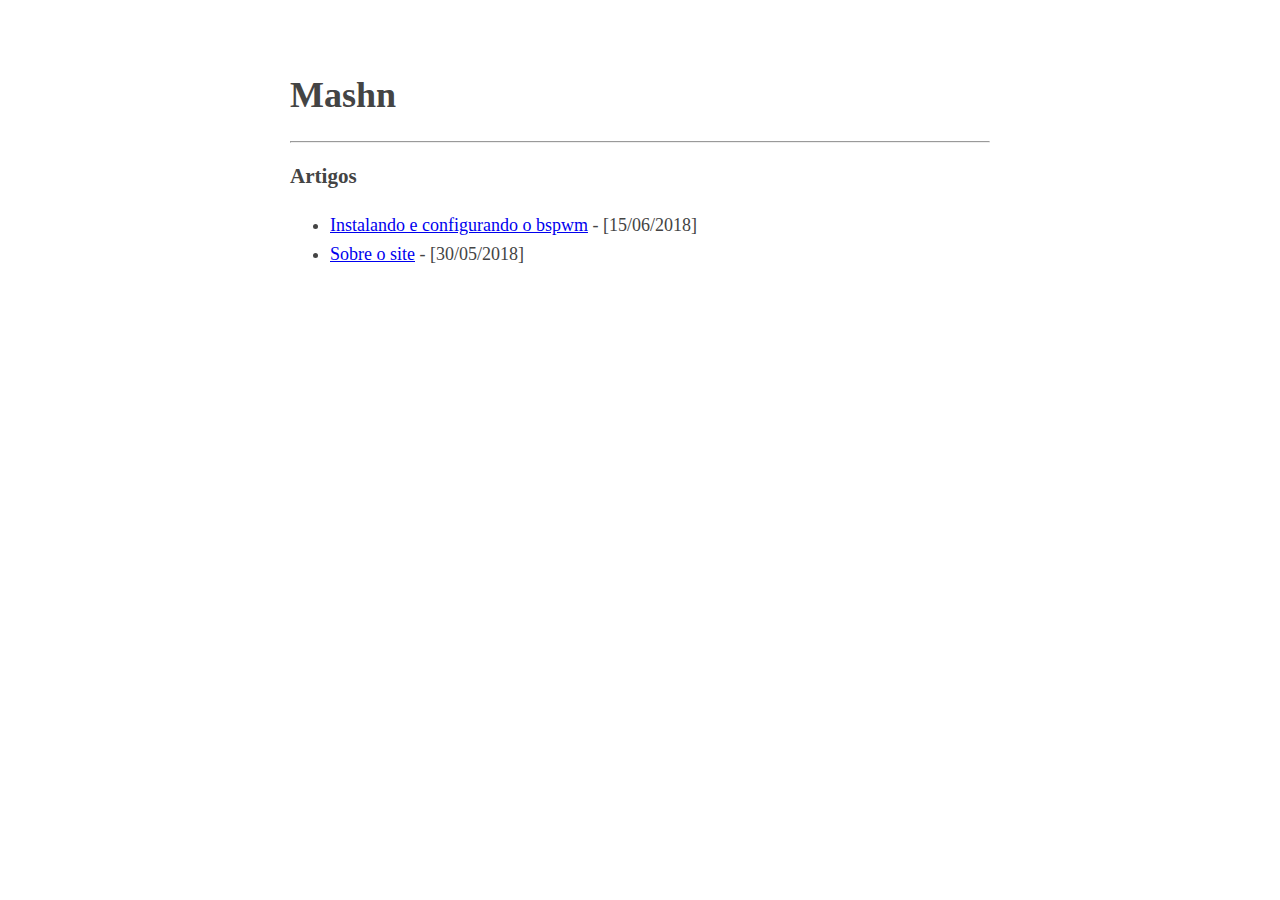
<file: index.html>
<!DOCTYPE html>
<html lang="pt-br">
<head>
    <title>Mashn</title>
    <meta charset="utf-8">
    <meta http-equiv="content-type" content="text/html; charset=UTF-8">
    <meta name="viewport" content="width=device-width, initial-scale=1">
    <link rel="stylesheet" type="text/css" href="css/style.css"/>
</head>
<body>

<h1>Mashn</h1>
<nav>

</nav>

<hr/>

<h3>Artigos</h3>
    <ul>
        <li><a href="artigos/instalando-e-configurando-o-bspwm.html">Instalando e configurando o bspwm</a> - [15/06/2018]</li>
        <li><a href="artigos/sobre_o_site.html">Sobre o site</a> - [30/05/2018]</li>
    </ul>
<ul>

</ul>
</body>
</html>
</file>
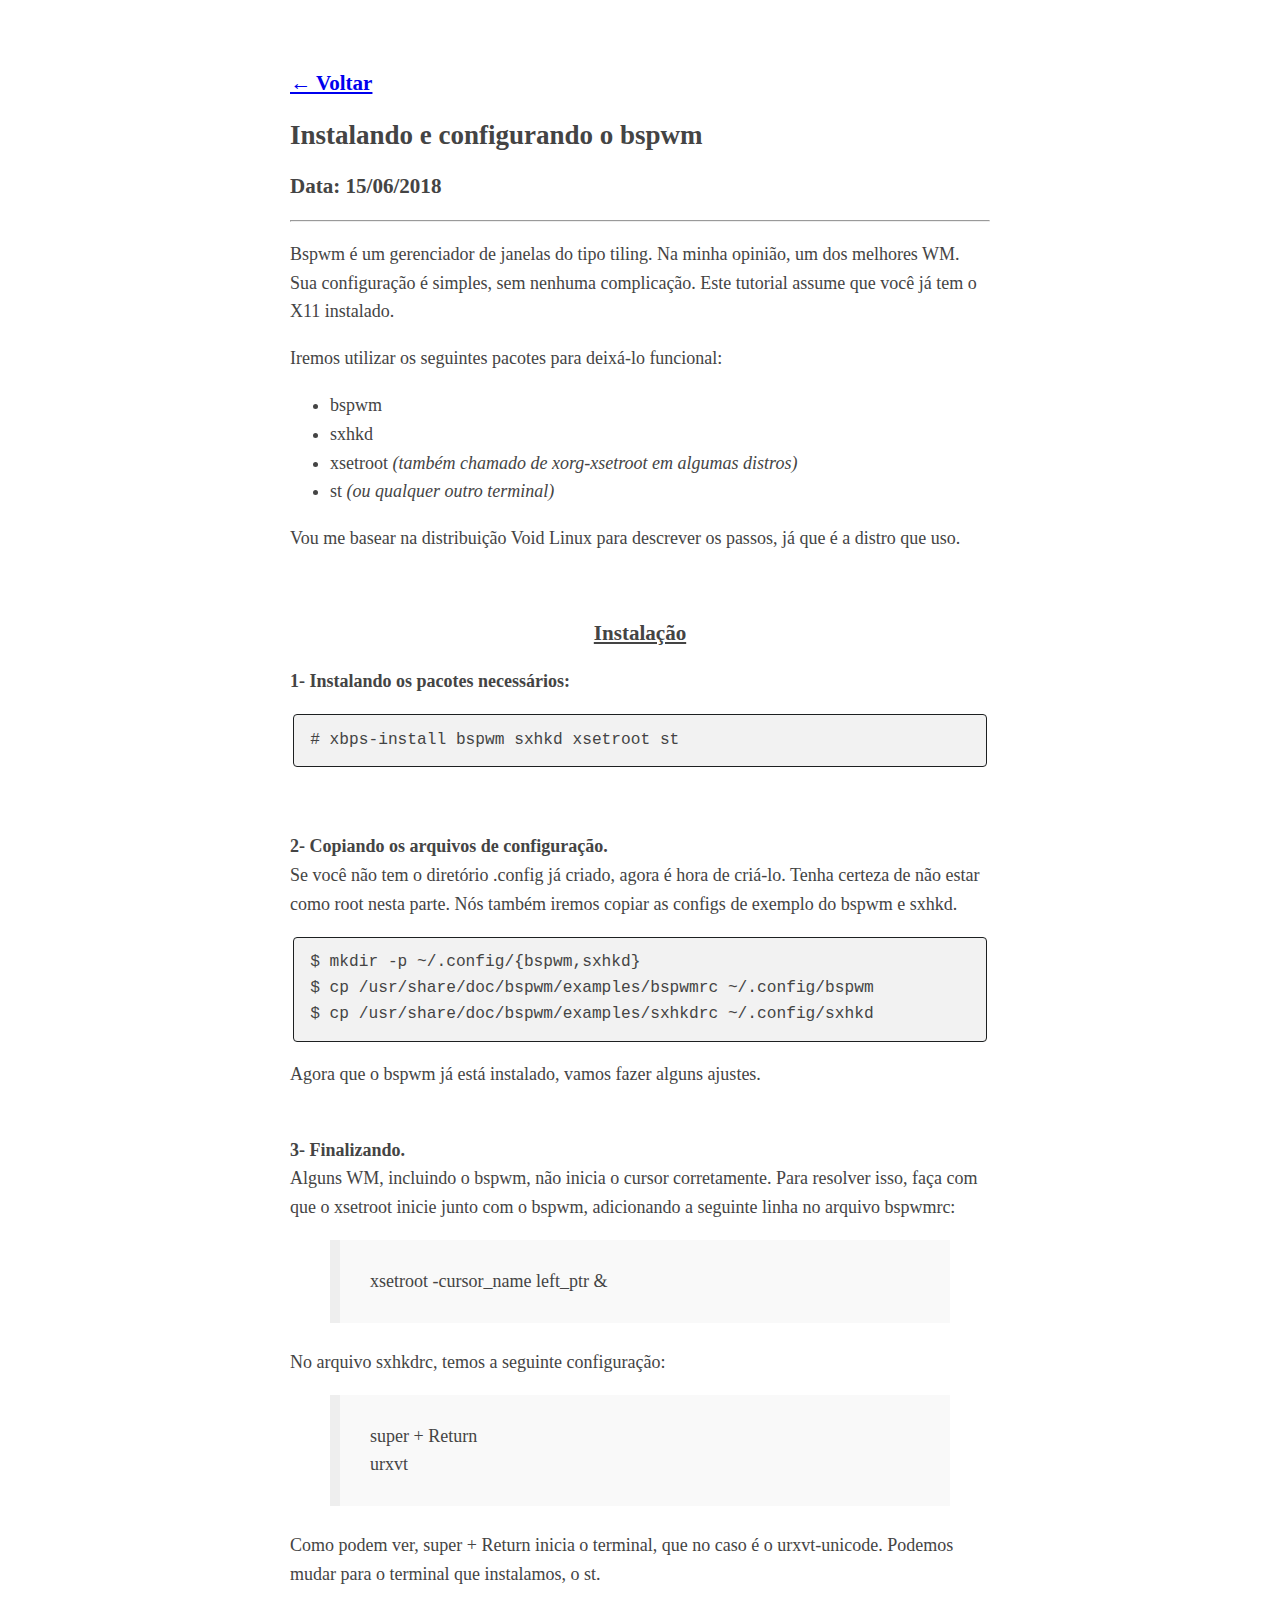
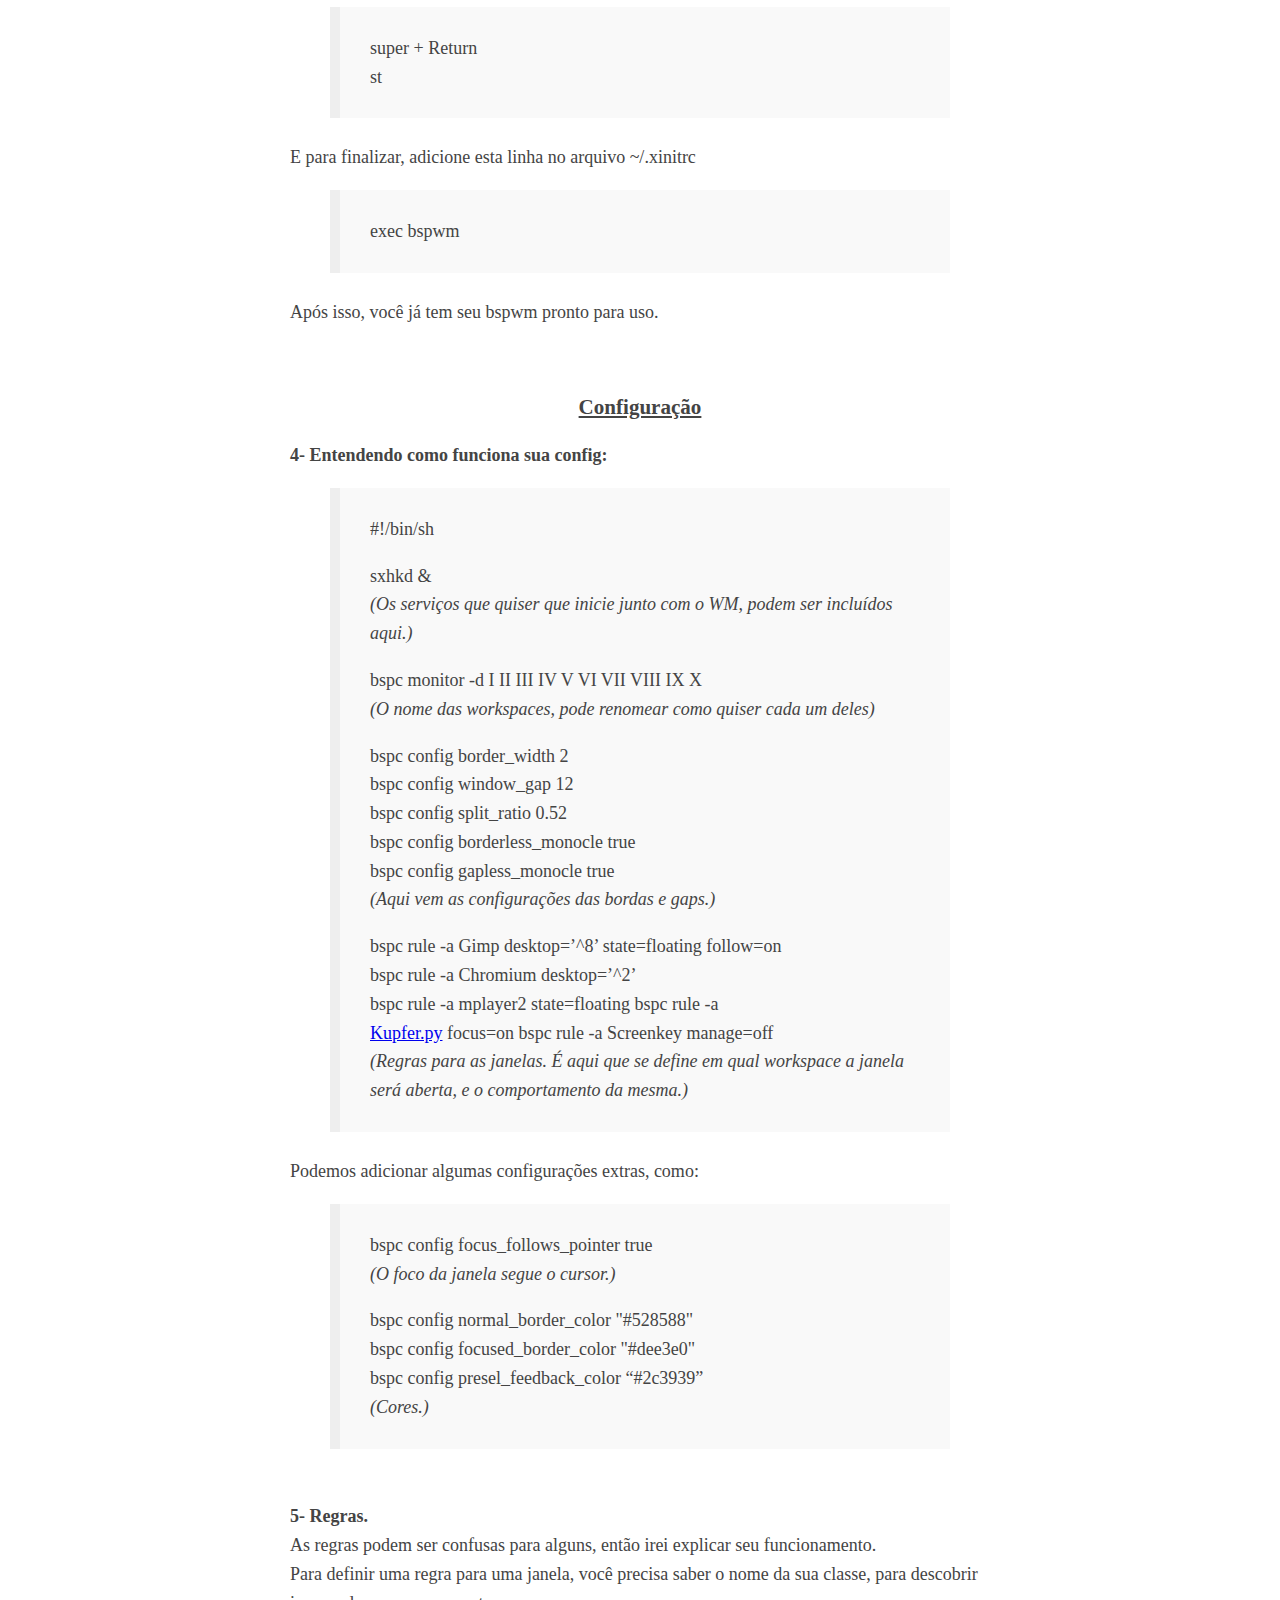
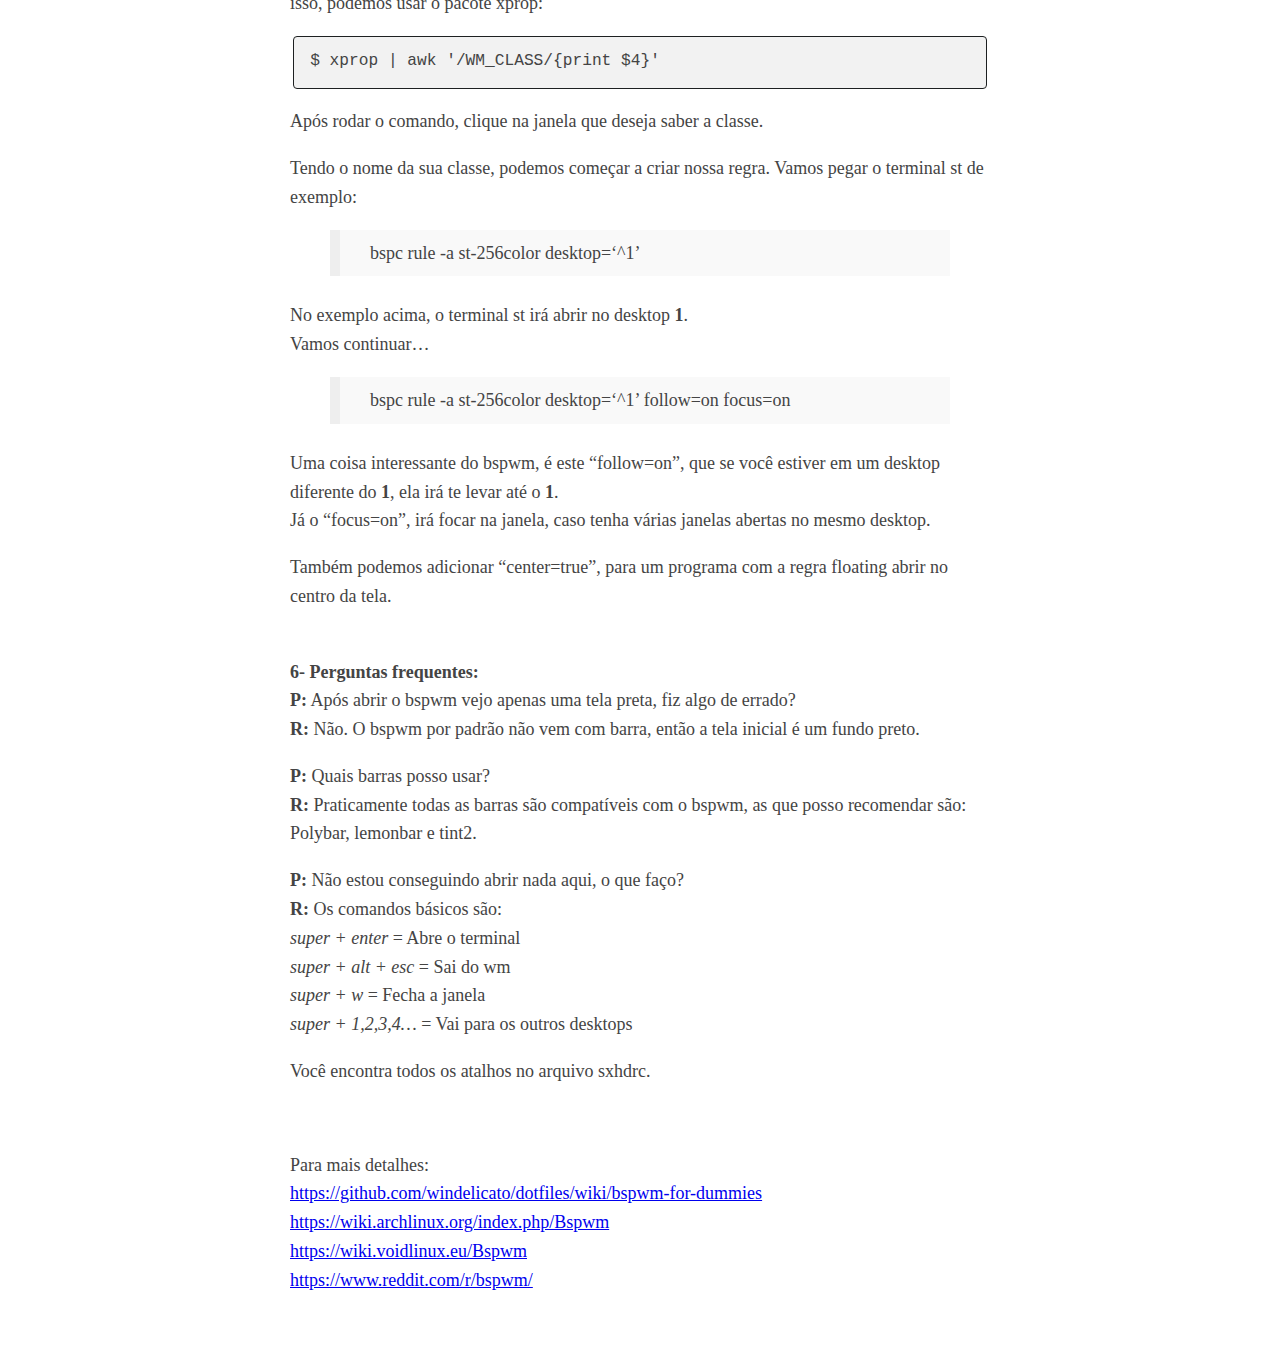
<file: artigos/instalando-e-configurando-o-bspwm.html>
<!DOCTYPE html>
<html lang="pt-br">
<head>
    <title>Mashn</title>
    <meta charset="utf-8">
    <meta http-equiv="content-type" content="text/html; charset=UTF-8">
    <meta name="viewport" content="width=device-width, initial-scale=1">
    <link rel="stylesheet" type="text/css" href="../css/style.css"/>
</head>
<body>

<h3><a href="../index.html">← Voltar</a></h3>



<h2>Instalando e configurando o bspwm</h2>
<h3>Data: 15/06/2018</h3>
<hr class="hrblog"/>


    
<p>Bspwm é um gerenciador de janelas do tipo tiling. Na minha opinião, um dos melhores WM.<br>
Sua configuração é simples, sem nenhuma complicação. Este tutorial assume que você já tem o X11 instalado.</p>
<p>Iremos utilizar os seguintes pacotes para deixá-lo funcional:</p>
<ul>
<li>bspwm</li>
<li>sxhkd</li>
<li>xsetroot <em>(também chamado de xorg-xsetroot em algumas distros)</em></li>
<li>st <em>(ou qualquer outro terminal)</em></li>
</ul>
<p>Vou me basear na distribuição Void Linux para descrever os passos, já que é a distro que uso.</p><br/>
 
<h3><u><div align="center">Instalação</div></u></h3>
<p><strong>1- Instalando os pacotes necessários:</strong></p>
<pre><code># xbps-install bspwm sxhkd xsetroot st
</code></pre><br/>
    
<p><strong>2- Copiando os arquivos de configuração.</strong><br>
Se você não tem o diretório .config já criado, agora é hora de criá-lo. Tenha certeza de não estar como root nesta parte. Nós também iremos copiar as configs de exemplo do bspwm e sxhkd.</p>
<pre><code>$ mkdir -p ~/.config/{bspwm,sxhkd}
$ cp /usr/share/doc/bspwm/examples/bspwmrc ~/.config/bspwm
$ cp /usr/share/doc/bspwm/examples/sxhkdrc ~/.config/sxhkd
</code></pre>
<p>Agora que o bspwm já está instalado, vamos fazer alguns ajustes.</p><br/>
 
<strong>3- Finalizando.</strong><br />
Alguns WM, incluindo o bspwm, não inicia o cursor corretamente. Para resolver isso, faça com que o xsetroot inicie junto com o bspwm, adicionando a seguinte linha no arquivo bspwmrc:<br />
<blockquote>
<p>xsetroot -cursor_name left_ptr &amp;</p>
</blockquote>
<p>No arquivo sxhkdrc, temos a seguinte configuração:</p>
<blockquote>
<p>super + Return<br>
urxvt</p>
</blockquote>
<p>Como podem ver, super + Return inicia o terminal, que no caso é o urxvt-unicode. Podemos mudar para o terminal que instalamos, o st.</p>
<blockquote>
<p>super + Return<br>
st</p>
</blockquote>
<p>E para finalizar, adicione esta linha no arquivo ~/.xinitrc</p>
<blockquote>
<p>exec bspwm</p>
</blockquote>
<p>Após isso, você já tem seu bspwm pronto para uso.</p><br/>

<h3><u><div align="center">Configuração</div></u></h3>
    
<p><strong>4- Entendendo como funciona sua config:</strong></p>
<blockquote>
<p>#!/bin/sh</p>
<p>sxhkd &<br>
<em>(Os serviços que quiser que inicie junto com o WM, podem ser incluídos aqui.)</em></p>
<p>bspc monitor -d I II III IV V VI VII VIII IX X<br>
<em>(O nome das workspaces, pode renomear como quiser cada um deles)</em></p>
<p>bspc config border_width         2<br>
bspc config window_gap          12<br>
bspc config split_ratio          0.52<br>
bspc config borderless_monocle true<br>
bspc config gapless_monocle      true<br>
<em>(Aqui vem as configurações das bordas e gaps.)</em></p>
<p>bspc rule -a Gimp desktop=’^8’ state=floating follow=on<br>
bspc rule -a Chromium desktop=’^2’<br>
bspc rule -a mplayer2 state=floating bspc rule -a<br>
<a href="http://Kupfer.py">Kupfer.py</a> focus=on bspc rule -a Screenkey manage=off<br>
<em>(Regras para as janelas. É aqui que se define em qual workspace a janela será aberta, e o comportamento da mesma.)</em></p>
</blockquote>
<p>Podemos adicionar algumas configurações extras, como:</p>
<blockquote>
<p>bspc config focus_follows_pointer   true<br>
<em>(O foco da janela segue o cursor.)</em></p>
<p>bspc config normal_border_color     "#528588"<br>
bspc config focused_border_color    "#dee3e0"<br>
bspc config presel_feedback_color   “#2c3939”<br>
<em>(Cores.)</em></p>
</blockquote><br/>
    
<strong>5- Regras.</strong><br />
As regras podem ser confusas para alguns, então irei explicar seu funcionamento.<br />
Para definir uma regra para uma janela, você precisa saber o nome da sua classe, para descobrir isso, podemos usar o pacote xprop:</p>
<pre><code>$ xprop | awk '/WM_CLASS/{print $4}'</code></pre>
<p>Após rodar o comando, clique na janela que deseja saber a classe.</p>
<p>Tendo o nome da sua classe, podemos começar a criar nossa regra. Vamos pegar o terminal st de exemplo:</p>
<blockquote>bspc rule -a st-256color desktop=‘^1’</blockquote>
<p>No exemplo acima, o terminal st irá abrir no desktop <strong>1</strong>.<br />
Vamos continuar…<br />
<blockquote>bspc rule -a st-256color desktop=‘^1’ follow=on focus=on</blockquote>
<p>Uma coisa interessante do bspwm, é este “follow=on”, que se você estiver em um desktop diferente do <strong>1</strong>, ela irá te levar até o <strong>1</strong>.<br />
Já o “focus=on”, irá focar na janela, caso tenha várias janelas abertas no mesmo desktop.</p>
<p>Também podemos adicionar “center=true”, para um programa com a regra floating abrir no centro da tela.</p><br/>
    
<strong>6- Perguntas frequentes:</strong><br />
<strong>P:</strong> Após abrir o bspwm vejo apenas uma tela preta, fiz algo de errado?<br />
<strong>R:</strong> Não. O bspwm por padrão não vem com barra, então a tela inicial é um fundo preto.</p>
<p><strong>P:</strong> Quais barras posso usar?<br />
<strong>R:</strong> Praticamente todas as barras são compatíveis com o bspwm, as que posso recomendar são: Polybar, lemonbar e tint2.</p>
<p><strong>P:</strong> Não estou conseguindo abrir nada aqui, o que faço?<br />
<strong>R:</strong> Os comandos básicos são:<br />
<em>super + enter</em> = Abre o terminal<br />
<em>super + alt + esc</em> = Sai do wm<br />
<em>super + w</em> = Fecha a janela<br />
<em>super + 1,2,3,4…</em> = Vai para os outros desktops</p>
<p>Você encontra todos os atalhos no arquivo sxhdrc.<br />
<p><br />
<p>Para mais detalhes:<br>
<a href="https://github.com/windelicato/dotfiles/wiki/bspwm-for-dummies">https://github.com/windelicato/dotfiles/wiki/bspwm-for-dummies</a><br>
<a href="https://wiki.archlinux.org/index.php/Bspwm">https://wiki.archlinux.org/index.php/Bspwm</a><br>
<a href="https://wiki.voidlinux.eu/Bspwm">https://wiki.voidlinux.eu/Bspwm</a><br>
<a href="https://www.reddit.com/r/bspwm/">https://www.reddit.com/r/bspwm/</a></p>

</body>
</html>
</file>
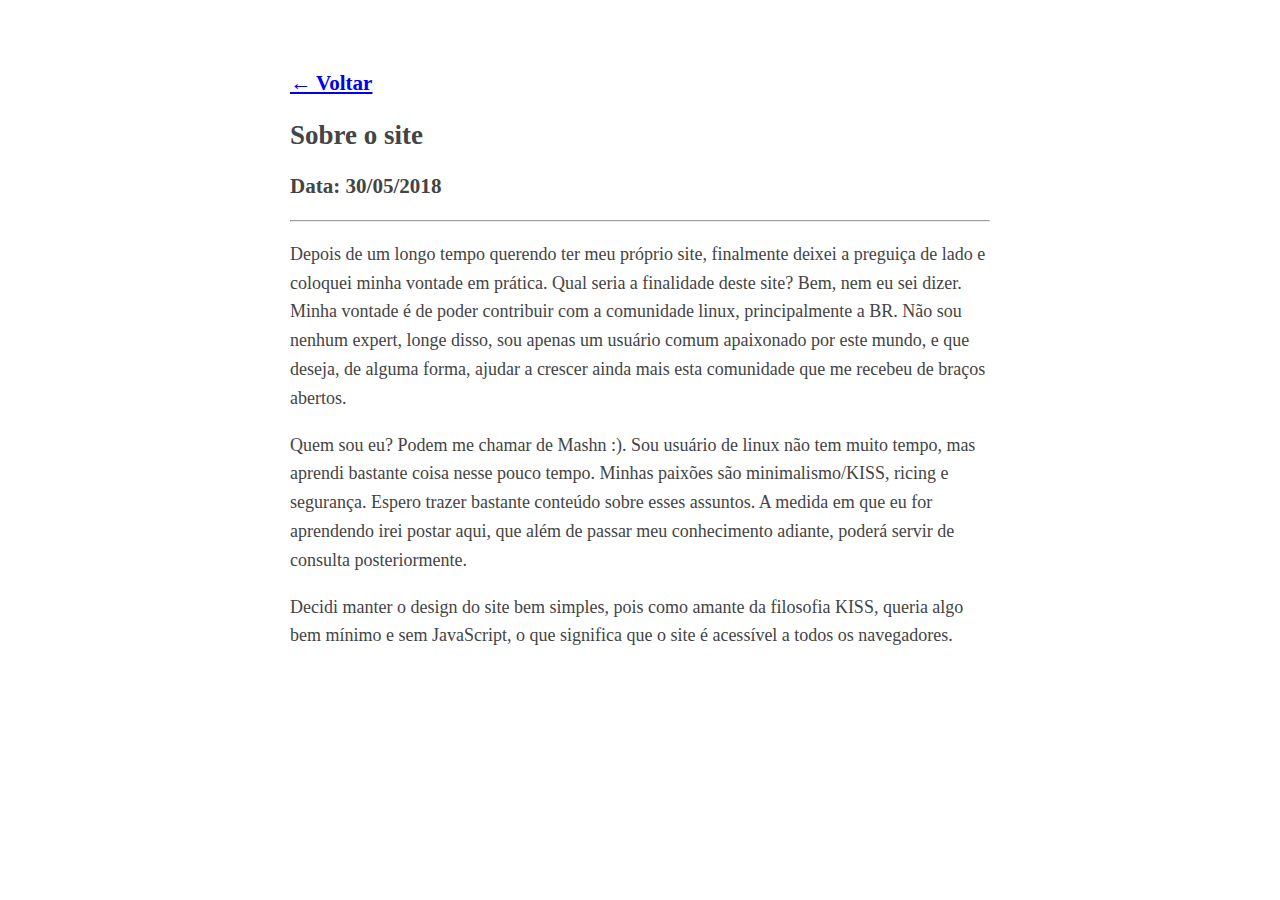
<file: artigos/sobre_o_site.html>
<!DOCTYPE html>
<html lang="pt-br">
<head>
    <title>Mashn</title>
    <meta charset="utf-8">
    <meta http-equiv="content-type" content="text/html; charset=UTF-8">
    <meta name="viewport" content="width=device-width, initial-scale=1">
    <link rel="stylesheet" type="text/css" href="../css/style.css"/>
</head>
<body>
  
<h3><a href="../index.html">← Voltar</a></h3>
  
  
  
<h2>Sobre o site</h2>
<h3>Data: 30/05/2018</h3>
<hr class="hrblog"/>

<p>Depois de um longo tempo querendo ter meu próprio site, finalmente deixei a preguiça de lado e coloquei minha vontade em prática. Qual seria a finalidade deste site? Bem, nem eu sei dizer. Minha vontade é de poder contribuir com a comunidade linux, principalmente a BR. Não sou nenhum expert, longe disso, sou apenas um usuário comum apaixonado por este mundo, e que deseja, de alguma forma, ajudar a crescer ainda mais esta comunidade que me recebeu de braços abertos.</p>

  
<p>Quem sou eu? Podem me chamar de Mashn :). Sou usuário de linux não tem muito tempo, mas aprendi bastante coisa nesse pouco tempo. Minhas paixões são minimalismo/KISS, ricing e segurança. Espero trazer bastante conteúdo sobre esses assuntos. A medida em que eu for aprendendo irei postar aqui, que além de passar meu conhecimento adiante, poderá servir de consulta posteriormente.</p>

  
<p>Decidi manter o design do site bem simples, pois como amante da filosofia KISS, queria algo bem mínimo e sem JavaScript, o que significa que o site é acessível a todos os navegadores.</p>
</body>
</html>
</file>
<file: css/style.css>
body {margin:40px auto;
      max-width:700px;
      line-height:1.6;
      font-size:18px;
      color:#444;
      padding:010px}

h1,h2,h3{line-height:1.2}

code {padding: 2px 5px;
      padding: .2rem .5rem;
      margin: 0 2px;
      margin: 0 .2rem;
      font-size: 90%;
      white-space: nowrap;
      background: #f2f2f2;
      border: 1px solid #1d2021;
      border-radius: 4px}

pre > code {white-space: pre-wrap; /* force long lines to break */
            display: block;
            padding: 10px 15px;
            padding: 0.8rem 1rem}

blockquote {background:#f9f9f9;
            border-left:10px solid #eee;
            margin-bottom:25px;
            padding:.5em 30px}
</file>
